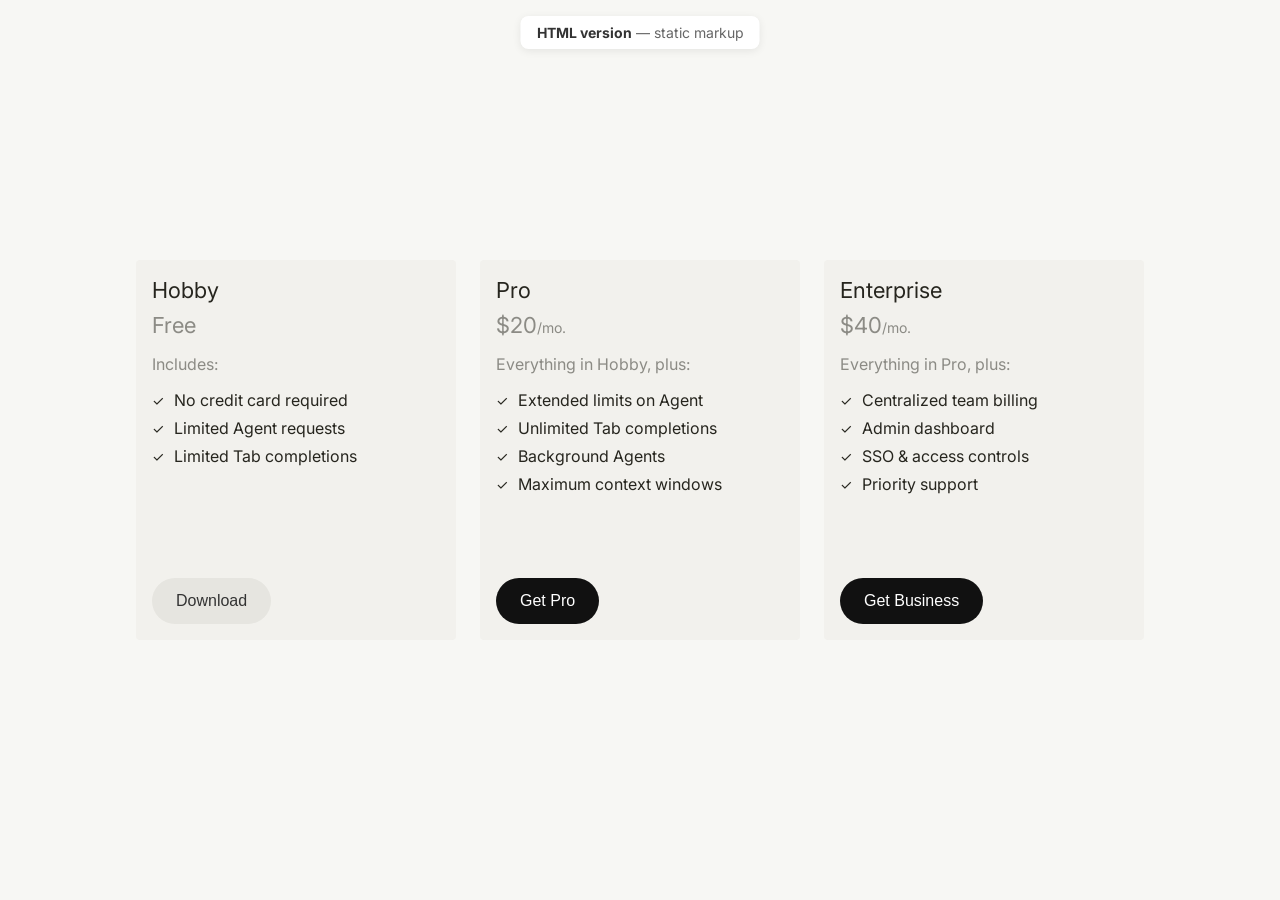
<file: index.html>
<!DOCTYPE html>
<!-- Tells the browser this is an HTML5 document -->
<html lang="en">
<head>
    <!-- Sets the character encoding so special characters display correctly -->
    <meta charset="UTF-8">
    <!-- Makes the page scale correctly on mobile devices -->
    <meta name="viewport" content="width=device-width, initial-scale=1.0">
    <!-- Tab title shown in the browser -->
    <title>Pricing Plans — HTML version</title>

    <!-- Preconnect speeds up loading the Google Fonts stylesheet -->
    <link rel="preconnect" href="https://fonts.googleapis.com">
    <link rel="preconnect" href="https://fonts.gstatic.com" crossorigin>
    <!-- Loads the Inter typeface in four weights: 400, 500, 600, 700 -->
    <link href="https://fonts.googleapis.com/css2?family=Inter:wght@400;500;600;700&display=swap" rel="stylesheet">
    <!-- Links our main stylesheet -->
    <link rel="stylesheet" href="styles.css">
</head>
<body>

    <!-- Fixed label at the top of the page indicating this is the HTML version -->
    <p class="page-label"><strong>HTML version</strong> — static markup</p>

    <!-- Wrapper that sits both cards side by side -->
    <div class="cards-container">

        <!-- ── CARD 1: Hobby (free tier) ── -->
        <div class="card">

            <!-- Top section holds the plan name, price, and feature list -->
            <div class="card-top">
                <h3 class="card-title">Hobby</h3>

                <!-- Price block — shows "Free" with no period label -->
                <p class="card-price">
                    <span class="card-price-amount">Free</span>
                </p>

                <!-- Feature list for this plan -->
                <div class="card-content">
                    <p class="includes-text">Includes:</p>
                    <ul class="features-list">
                        <!-- Each <li> pairs a checkmark icon with a feature label -->
                        <li>
                            <span class="checkmark">✓</span>
                            No credit card required
                        </li>
                        <li>
                            <span class="checkmark">✓</span>
                            Limited Agent requests
                        </li>
                        <li>
                            <span class="checkmark">✓</span>
                            Limited Tab completions
                        </li>
                    </ul>
                </div>
            </div>

            <!-- CTA button — secondary style (light background) -->
            <button class="download-button secondary">Download</button>

        </div>
        <!-- ── END CARD 1 ── -->

        <!-- ── CARD 2: Pro (paid tier) ── -->
        <div class="card">

            <!-- Top section holds the plan name, price, and feature list -->
            <div class="card-top">
                <h3 class="card-title">Pro</h3>

                <!-- Price block — amount + billing period side by side -->
                <p class="card-price">
                    <span class="card-price-amount">$20</span>
                    <span class="card-price-period">/mo.</span>
                </p>

                <!-- Feature list for this plan -->
                <div class="card-content">
                    <p class="includes-text">Everything in Hobby, plus:</p>
                    <ul class="features-list">
                        <!-- Each <li> pairs a checkmark icon with a feature label -->
                        <li>
                            <span class="checkmark">✓</span>
                            Extended limits on Agent
                        </li>
                        <li>
                            <span class="checkmark">✓</span>
                            Unlimited Tab completions
                        </li>
                        <li>
                            <span class="checkmark">✓</span>
                            Background Agents
                        </li>
                        <li>
                            <span class="checkmark">✓</span>
                            Maximum context windows
                        </li>
                    </ul>
                </div>
            </div>

            <!-- CTA button — primary style (dark background) -->
            <button class="download-button primary">Get Pro</button>

        </div>
        <!-- ── END CARD 2 ── -->

        <!-- ── CARD 3: Business (team tier) ── -->
        <!-- NEW CARD: Copy the same <div class="card"> structure as above.
             Every card follows the exact same 3-part pattern:
               1. .card-top  → plan name + price + feature list
               2. .card-content inside .card-top → the <ul> of features
               3. <button>   → the CTA at the bottom                    -->
        <div class="card">

            <!-- 1. Top section — plan name and price -->
            <div class="card-top">
                <h3 class="card-title">Enterprise</h3>

                <!-- Price block — amount + billing period side by side -->
                <p class="card-price">
                    <span class="card-price-amount">$40</span>
                    <span class="card-price-period">/mo.</span>
                </p>

                <!-- 2. Feature list — each <li> follows the checkmark + label pattern -->
                <div class="card-content">
                    <p class="includes-text">Everything in Pro, plus:</p>
                    <ul class="features-list">
                        <!-- Add or remove <li> blocks here to change the feature list -->
                        <li>
                            <span class="checkmark">✓</span>
                            Centralized team billing
                        </li>
                        <li>
                            <span class="checkmark">✓</span>
                            Admin dashboard
                        </li>
                        <li>
                            <span class="checkmark">✓</span>
                            SSO & access controls
                        </li>
                        <li>
                            <span class="checkmark">✓</span>
                            Priority support
                        </li>
                    </ul>
                </div>
            </div>

            <!-- 3. CTA button — primary style (dark background) -->
            <button class="download-button primary">Get Business</button>

        </div>
        <!-- ── END CARD 3 ── -->

    </div>
</body>
</html>
</file>
<file: styles.css>
/* ============================================================
   GLOBAL RESET
   Strips browser default margin, padding, and switches to
   border-box sizing so padding is included in element widths.
   ============================================================ */
* {
    margin: 0;
    padding: 0;
    box-sizing: border-box;
}

/* ============================================================
   PAGE BODY
   Centers content both vertically and horizontally.
   Background is a soft warm off-white (#f7f7f4).
   ============================================================ */
body {
    /* Inter is the primary typeface; the stack after it are OS fallbacks */
    font-family: 'Inter', -apple-system, BlinkMacSystemFont, 'Segoe UI', Roboto, sans-serif;
    background-color: #f7f7f4;     /* warm off-white canvas */
    display: flex;
    justify-content: center;       /* horizontal centering */
    align-items: center;           /* vertical centering */
    min-height: 100vh;             /* fills the full browser height */
    padding: 20px;                 /* breathing room on small screens */
}

/* ============================================================
   CARDS CONTAINER
   Lays out the pricing cards in a horizontal row.
   Cards won't wrap — they always stay side by side.
   ============================================================ */
.cards-container {
    display: flex;
    flex-direction: row;           /* left → right layout */
    gap: 24px;                     /* space between the two cards */
    flex-wrap: nowrap;             /* prevent stacking on resize */
    justify-content: center;
    align-items: flex-start;       /* align cards to their top edges */
}

/* ============================================================
   CARD
   The outer shell of each pricing tile.
   Uses column flex so the CTA button sticks to the bottom.
   ============================================================ */
.card {
    display: flex;
    flex-direction: column;        /* stacks title → price → features → button */
    min-height: 380px;             /* minimum card height so buttons align */
    background-color: #f2f1ed;    /* slightly darker warm off-white than the page */
    border-radius: 4px;            /* subtle rounded corners */
    padding: 16px;
    width: 320px;
    flex-shrink: 0;                /* prevents cards from squishing */
}

/* ============================================================
   CARD TOP
   Groups the plan name, price, and feature list.
   Flex column lets each child stack naturally.
   ============================================================ */
.card-top {
    display: flex;
    flex-direction: column;
}

/* ── Plan name (e.g. "Hobby", "Pro") ── */
.card-title {
    font-size: 22px;
    line-height: 28px;
    font-weight: 400;              /* intentionally light — not bold */
    color: #26251e;                /* near-black warm dark */
    margin-bottom: 8px;
}

/* ── Price row wrapper (e.g. "$20 /mo.") ── */
.card-price {
    font-size: 20px;
    color: rgba(38, 37, 30, 0.5); /* 50% opacity of the dark color = muted */
    display: inline-flex;
    align-items: baseline;         /* aligns "$20" and "/mo." on the text baseline */
}

/* ── The numeric price or "Free" ── */
.card-price-amount {
    font-size: 22px;
    font-weight: 400;
    color: rgba(38, 37, 30, 0.5);
}

/* ── The billing period label e.g. "/mo." ── */
.card-price-period {
    font-size: 14px;               /* smaller than the amount for hierarchy */
    color: rgba(38, 37, 30, 0.5);
}

/* ── Feature list wrapper — adds space below before the button ── */
.card-content {
    margin-bottom: 32px;
}

/* ── "Includes:" / "Everything in Hobby, plus:" label ── */
.includes-text {
    font-size: 16px;
    color: rgba(38, 37, 30, 0.5); /* muted to de-emphasize the label */
    margin: 16px 0px;              /* vertical rhythm between price and features */
}

/* ── Feature list — removes default bullet points ── */
.features-list {
    list-style: none;
    padding: 0;
}

/* ── Individual feature row ── */
.features-list li {
    display: flex;
    align-items: center;           /* vertically centers checkmark with text */
    margin-bottom: 8px;            /* space between rows */
    font-size: 16px;
    color: #26251e;                /* full-opacity dark for legibility */
}

/* ── Checkmark icon before each feature ── */
.checkmark {
    color: #26251e;
    font-size: 14px;
    margin-right: 10px;            /* gap between checkmark and label text */
    font-weight: 400;
}

/* ============================================================
   CTA BUTTON — BASE (secondary / light style)
   Sits at the bottom of the card via margin-top: auto.
   Shared styles for both secondary and primary variants.
   ============================================================ */
.download-button {
    margin-top: auto;              /* pushes button to the card's bottom edge */
    width: fit-content;            /* button only as wide as its label */
    background-color: #e6e5e0;    /* light warm gray */
    border: none;
    border-radius: 999px;          /* pill shape */
    padding: 14px 24px;
    font-size: 16px;
    font-weight: 500;
    color: #333;
    cursor: pointer;
    transition: background-color 0.2s ease; /* smooth hover/active feedback */
}

/* Hover state — slightly darker to signal interactivity */
.download-button:hover {
    background-color: #D8D6CE;
}

/* Active (click) state — same as hover for a press effect */
.download-button:active {
    background-color: #D8D6CE;
}

/* ============================================================
   CTA BUTTON — PRIMARY (dark style, used on "Get Pro")
   Overrides the base button with an inverted dark palette.
   ============================================================ */
.download-button.primary {
    background-color: #111;        /* near-black fill */
    color: #fff;                   /* white label for contrast */
}

.download-button.primary:hover {
    background-color: #333;        /* lightens slightly on hover */
}

.download-button.primary:active {
    background-color: #333;
}

/* ============================================================
   CTA BUTTON — TERTIARY (outlined / ghost style)
   A transparent pill with a warm-dark border.
   Sits between secondary (filled light) and primary (filled dark)
   in visual weight — useful for lower-emphasis actions.
   ============================================================ */
.download-button.tertiary {
    background-color: transparent;
    border: 1.5px solid #26251e;   /* warm near-black border matches card text color */
    color: #26251e;                /* label matches the border */
}

.download-button.tertiary:hover {
    background-color: rgba(38, 37, 30, 0.06); /* very faint warm tint on hover */
}

.download-button.tertiary:active {
    background-color: rgba(38, 37, 30, 0.12); /* slightly deeper on press */
}

/* ============================================================
   PAGE LABEL
   Fixed badge at the top of the viewport indicating
   which version of the page is being viewed.
   ============================================================ */
.page-label {
    position: fixed;               /* stays in place while scrolling */
    top: 16px;
    left: 50%;
    transform: translateX(-50%);   /* centers horizontally without knowing width */
    font-size: 14px;
    color: #666;
    background: #fff;
    padding: 8px 16px;
    border-radius: 8px;
    box-shadow: 0 2px 8px rgba(0,0,0,0.08); /* soft drop shadow for lift effect */
}

/* Bold portion of the label (e.g. "HTML version") */
.page-label strong {
    color: #333;
}
</file>
